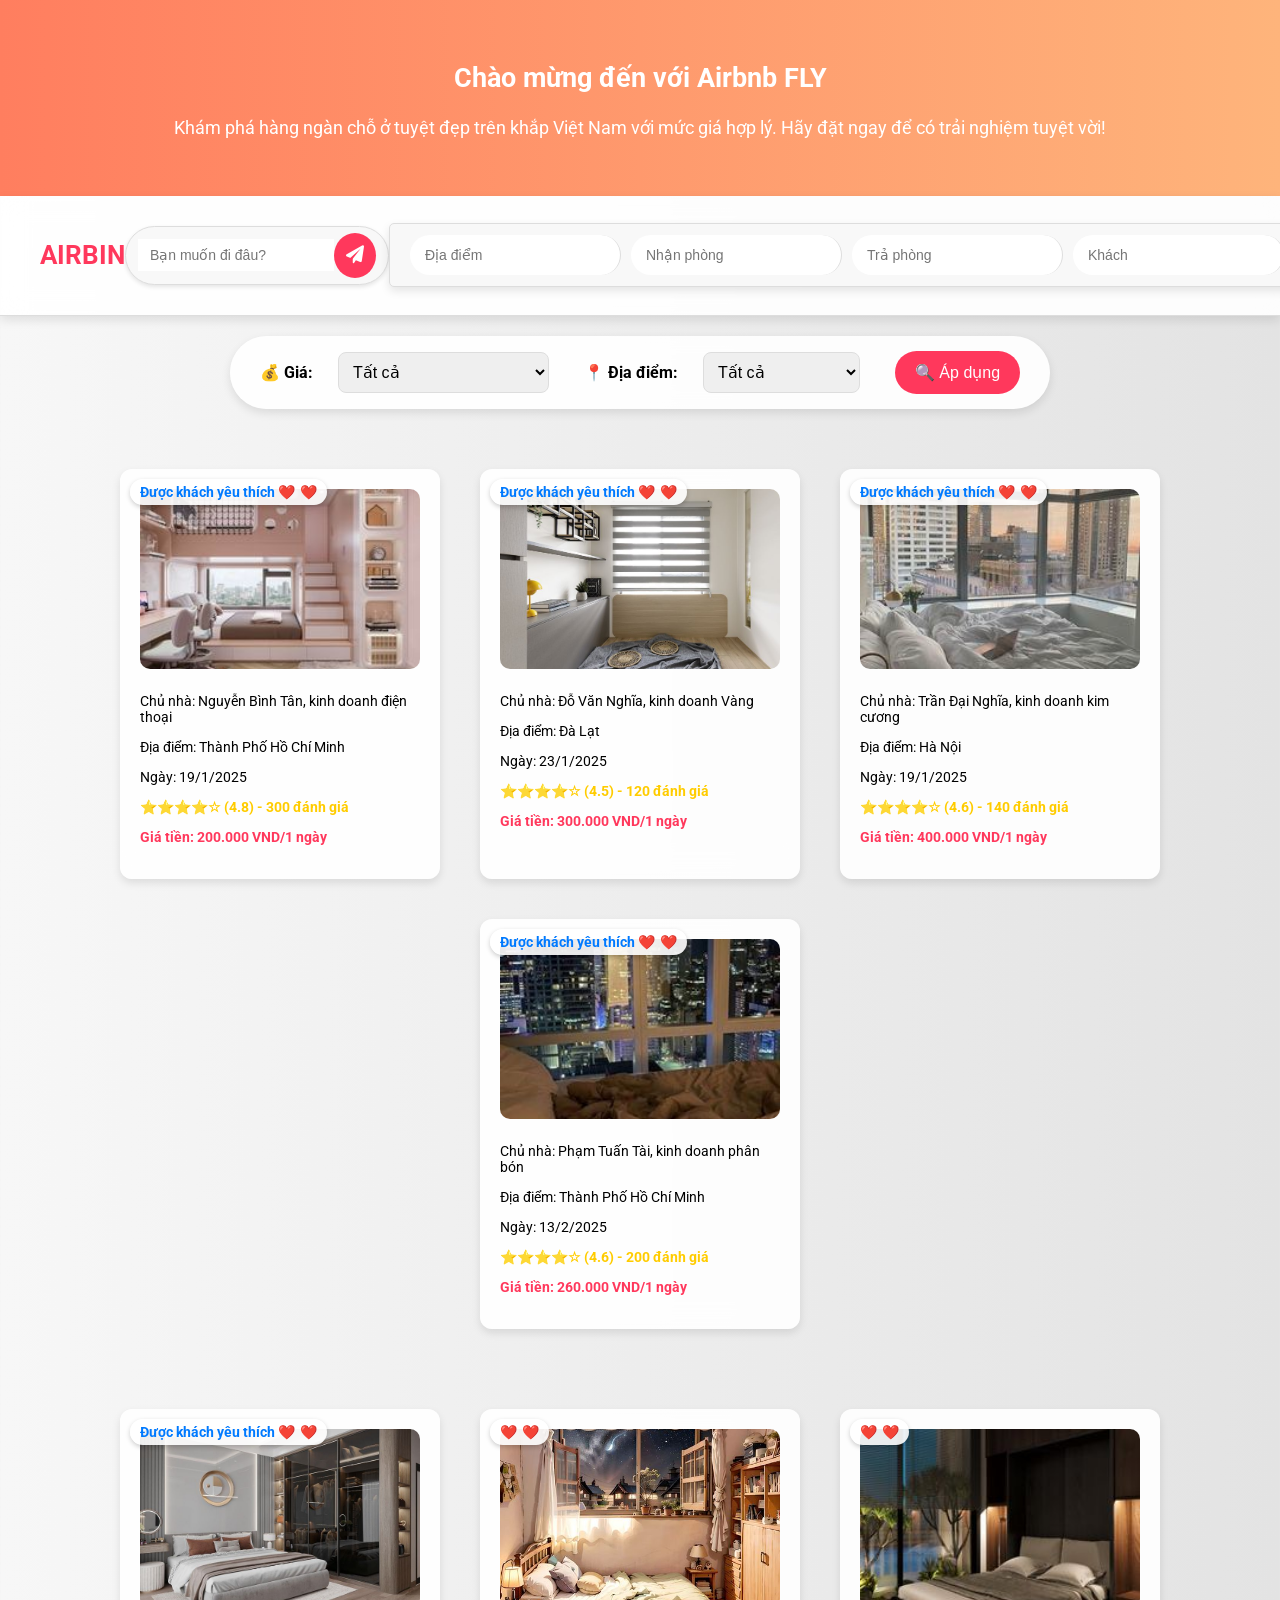
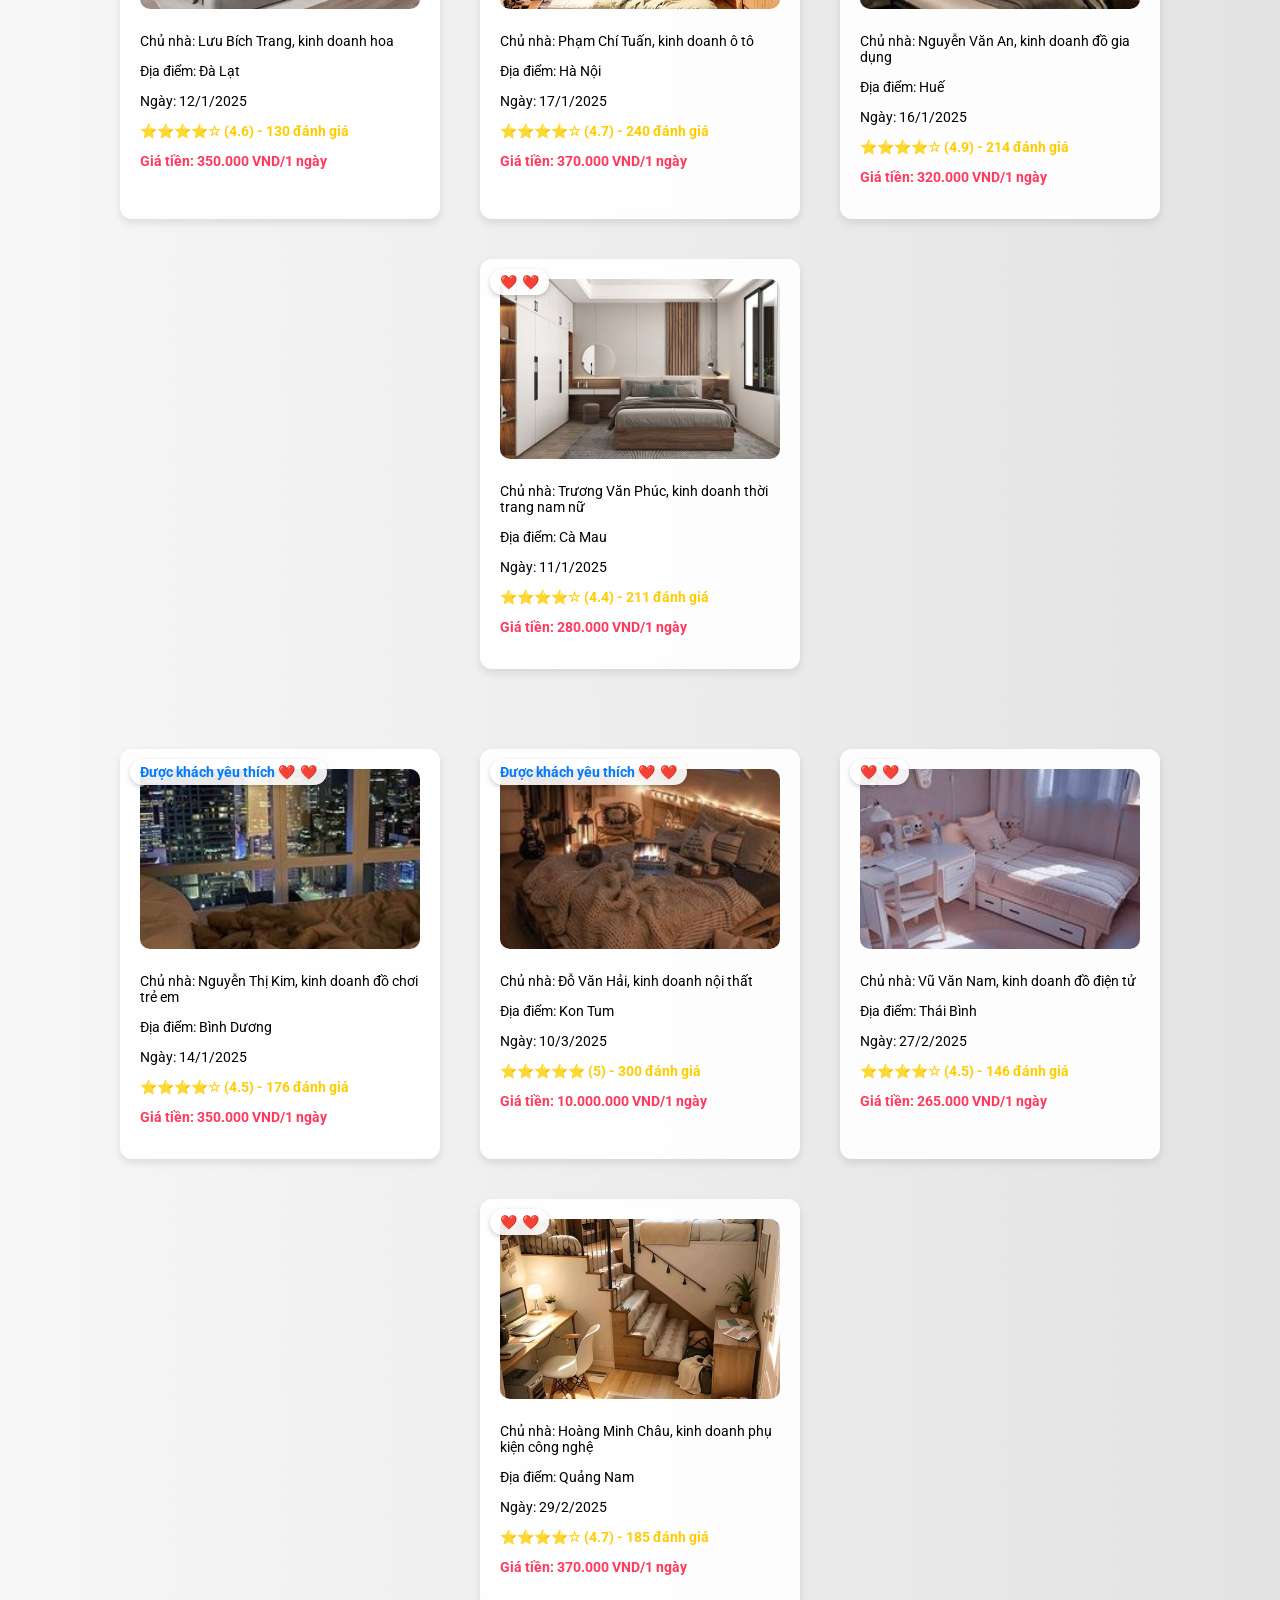
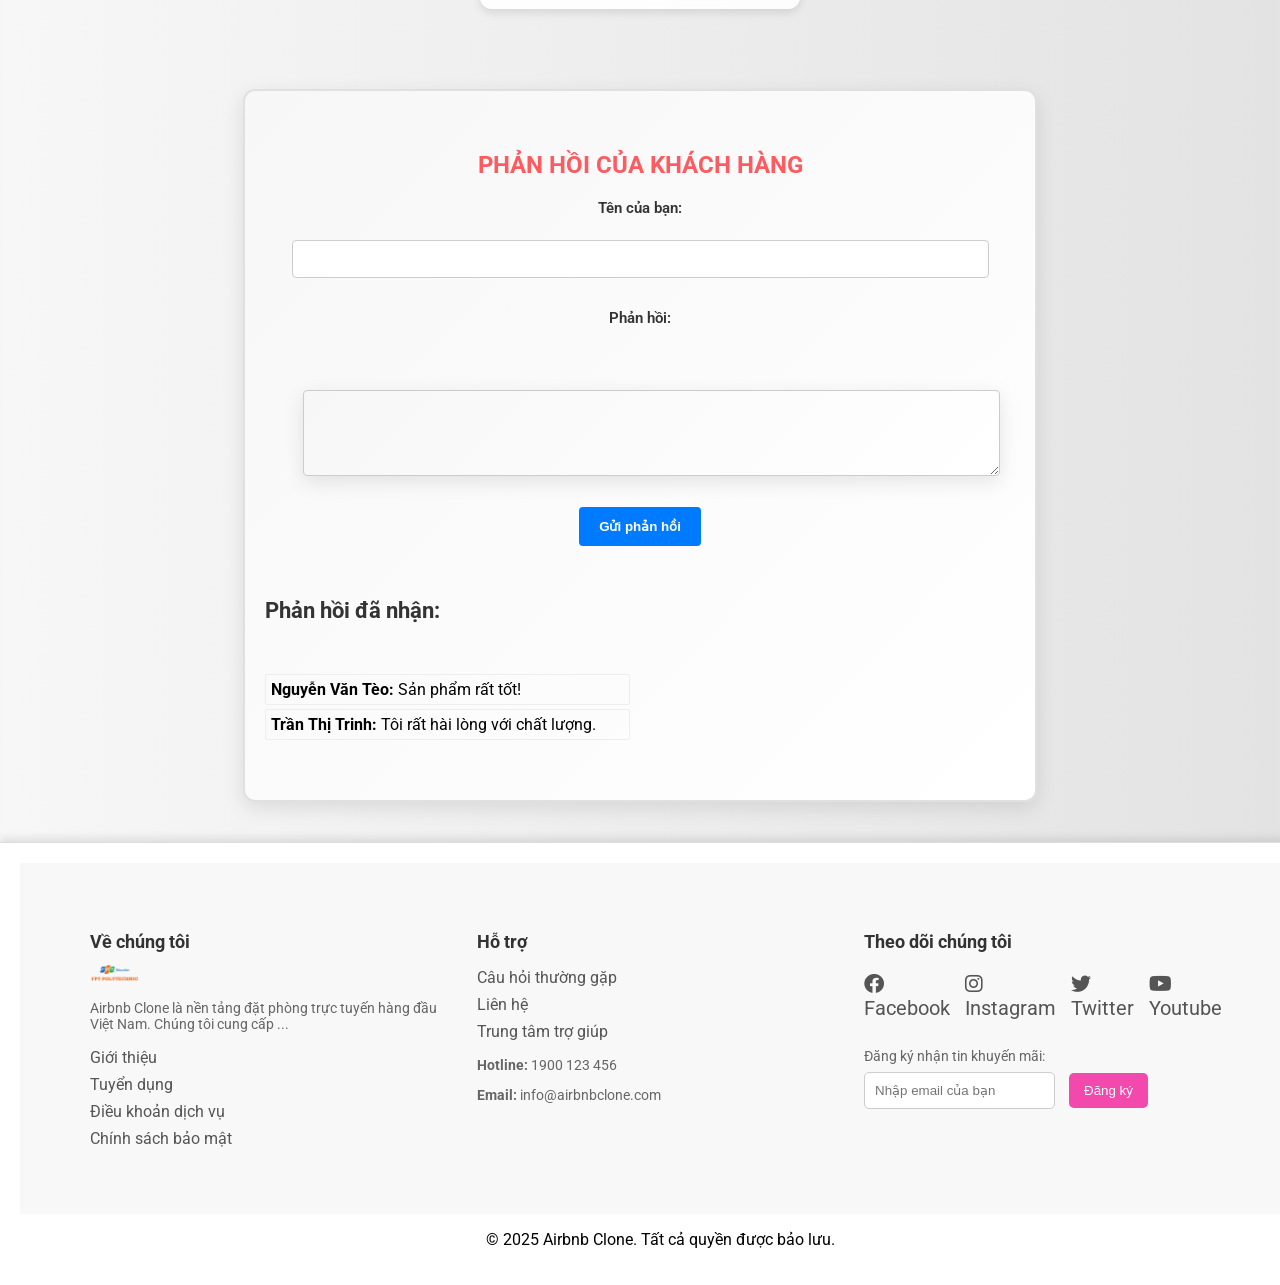
<file: index.html>
<!DOCTYPE html>
<html lang="vi">
<head>
    <meta charset="UTF-8">
    <meta name="viewport" content="width=device-width, initial-scale=1.0">
    <title>Airbnb Clone</title>
    <link rel="stylesheet" href="styles.css">
    <link rel="stylesheet" href="Nanida.css">
    <link rel="preconnect" href="https://fonts.googleapis.com">
    <link href="https://fonts.googleapis.com/css2?family=Roboto:wght@300;400;700&display=swap" rel="stylesheet">
    <link rel="stylesheet" href="https://cdnjs.cloudflare.com/ajax/libs/font-awesome/6.0.0/css/all.min.css">
</head>
<body>
    <div id="fb-root"></div>
<script async defer crossorigin="anonymous" src="https://connect.facebook.net/vi_VN/sdk.js#xfbml=1&version=v22.0"></script>
    <section class="intro">
        <h1>Chào mừng đến với Airbnb FLY</h1>
        <p>Khám phá hàng ngàn chỗ ở tuyệt đẹp trên khắp Việt Nam với mức giá hợp lý. Hãy đặt ngay để có trải nghiệm tuyệt vời!</p>
    </section>
    <header>
        <div class="logo">AIRBIN</div>
        <div class="search-container">
            <input type="text" class="search-input" placeholder=" Bạn muốn đi đâu?">
            <button class="search-btn">
                <i class="fas fa-paper-plane"></i>
            </button>
        </div>
        <div class="search-bar">
            <input type="text" placeholder="Địa điểm">
            <input type="text" placeholder="Nhận phòng">
            <input type="text" placeholder="Trả phòng">
            <input type="text" placeholder="Khách">
            <button class="search-btn">🔍</button>
        </div>
        <div class="user-options">
            <span>Cho thuê chỗ ở qua Airbnb</span>
            <span></span>
            <span>🌐</span>
            <div class="menu-container">
                <label for="menu-toggle" class="menu-icon">☰</label>
                <input type="checkbox" id="menu-toggle">
                <div class="menu">
                    <a href="login.html" target="_blank">Đăng Nhập</a>
                    </div>
        </div>
    </header>
    <div class="filters">
        <label for="price-filter">💰 Giá:</label>
        <select id="price-filter">
            <option value="all">Tất cả</option>
            <option value="low">Dưới 300.000 VND</option>
            <option value="mid">300.000 - 500.000 VND</option>
            <option value="high">Trên 500.000 VND</option>
        </select>
    
        <label for="location-filter">📍 Địa điểm:</label>
        <select id="location-filter">
            <option value="all">Tất cả</option>
            <option value="hanoi">Hà Nội</option>
            <option value="hcm">TP Hồ Chí Minh</option>
            <option value="dalat">Đà Lạt</option>
        </select>
    
        <button class="apply-filter-btn">🔍 Áp dụng</button>
    </div>
    
    <div class="categories">
        <div class="category" id="hochiminh">
            <div class="favorite-badge">
                Được khách yêu thích ❤️
            </div>
            <img src="phòng.jpg" alt="Phòng">
            <div class="category-content">
                <p>Chủ nhà: Nguyễn Bình Tân, kinh doanh điện thoại</p>
                <p>Địa điểm: Thành Phố Hồ Chí Minh</p>
                <p>Ngày: 19/1/2025</p>
                <div class="rating">
                    ⭐⭐⭐⭐☆ (4.8) - 300 đánh giá
                </div class="consle">
                <p class="price">Giá tiền: 200.000 VND/1 ngày</p>
            </div>
        </div>
        <div class="category" id="dalat">
            <div class="favorite-badge">
            Được khách yêu thích ❤️
        </div>
            <img src="phòng1.jpg" alt="Khung Cảnh">
            <div class="category-content">
                <p>Chủ nhà: Đỗ Văn Nghĩa, kinh doanh Vàng</p>
                <p>Địa điểm: Đà Lạt</p>
                <p>Ngày: 23/1/2025</p>
                <div class="rating">
                    ⭐⭐⭐⭐☆ (4.5) - 120 đánh giá
                </div>
                <p class="price">Giá tiền: 300.000 VND/1 ngày</p>
            </div>
        </div>
        <div class="category" id="hanoi">
            <div class="favorite-badge">
                Được khách yêu thích ❤️
            </div>
            <img src="phòng2.jpg" alt="Nông Thôn">
            <div class="category-content">
                <p>Chủ nhà: Trần Đại Nghĩa, kinh doanh kim cương</p>
                <p>Địa điểm: Hà Nội</p>
                <p>Ngày: 19/1/2025</p>
                <div class="rating">
                    ⭐⭐⭐⭐☆ (4.6) - 140 đánh giá
                </div>
                <p class="price">Giá tiền: 400.000 VND/1 ngày</p>
            </div>
        </div>
        <div class="category" id="hochiminh">
            <div class="favorite-badge">
                Được khách yêu thích ❤️
            </div>
            <img src="phòng3.jpg" alt="Hồ Bơi">
            <div class="category-content">
                <p>Chủ nhà: Phạm Tuấn Tài, kinh doanh phân bón</p>
                <p>Địa điểm: Thành Phố Hồ Chí Minh</p>
                <p>Ngày: 13/2/2025</p>
                <div class="rating">
                    ⭐⭐⭐⭐☆ (4.6) - 200 đánh giá
                </div>
                <p class="price">Giá tiền: 260.000 VND/1 ngày</p>
            </div>
        </div>
    </div>
    <div class="categories">
        <div class="category" id="dalat">
            <div class="favorite-badge">
                Được khách yêu thích ❤️
            </div>
            <img src="phòng4.jpg" alt="Hình ảnh 1">
            <div class="category-content">
                <p>Chủ nhà: Lưu Bích Trang, kinh doanh hoa</p>
                <p>Địa điểm: Đà Lạt</p>
                <p>Ngày: 12/1/2025</p>
                <div class="rating">
                    ⭐⭐⭐⭐☆ (4.6) - 130 đánh giá
                </div>
                <p class="price">Giá tiền: 350.000 VND/1 ngày</p>
            </div>
        </div>
        <div class="category" id="hanoi">
            <div class="favorite-badge">
                 ❤️
            </div>
            <img src="phòng 5.jpg" alt="Hình ảnh 2">
            <div class="category-content">
                <p>Chủ nhà: Phạm Chí Tuấn, kinh doanh ô tô</p>
                <p>Địa điểm: Hà Nội</p>
                <p>Ngày: 17/1/2025</p>
                <div class="rating">
                    ⭐⭐⭐⭐☆ (4.7) - 240 đánh giá
                </div>
                <p class="price">Giá tiền: 370.000 VND/1 ngày</p>
            </div>
        </div>
        <div class="category" id="hue">
            <div class="favorite-badge">
                 ❤️
            </div>
            <img src="phòng6.jpg" alt="Hình ảnh 3">
            <div class="category-content">
                <p>Chủ nhà: Nguyễn Văn An, kinh doanh đồ gia dụng</p>
                <p>Địa điểm: Huế</p>
                <p>Ngày: 16/1/2025</p>
                <div class="rating">
                    ⭐⭐⭐⭐☆ (4.9) - 214 đánh giá
                </div>
                <p class="price">Giá tiền: 320.000 VND/1 ngày</p>
            </div>
        </div>
        <div class="category" id="camau">
            <div class="favorite-badge">
                 ❤️
            </div>
            <img src="phòng7.jpg" alt="Hình ảnh 4">
            <div class="category-content">
                <p>Chủ nhà: Trương Văn Phúc, kinh doanh thời trang nam nữ</p>
                <p>Địa điểm: Cà Mau</p>
                <p>Ngày: 11/1/2025</p>
                <div class="rating">
                    ⭐⭐⭐⭐☆ (4.4) - 211 đánh giá
                </div>
                <p class="price">Giá tiền: 280.000 VND/1 ngày</p>
            </div>
        </div>
    </div>
    <div class="categories">
        <div class="category" id="binhduong">
            <div class="favorite-badge">
                Được khách yêu thích ❤️
            </div>
            <img src="phòng8.jpg" alt="Hình ảnh 5">
            <div class="category-content">
                <p>Chủ nhà: Nguyễn Thị Kim, kinh doanh đồ chơi trẻ em</p>
                <p>Địa điểm: Bình Dương</p>
                <p>Ngày: 14/1/2025</p>
                <div class="rating">
                    ⭐⭐⭐⭐☆ (4.5) - 176 đánh giá
                </div>
                <p class="price">Giá tiền: 350.000 VND/1 ngày</p>
            </div>
        </div>
        <div class="category" id="kontum">
            <div class="favorite-badge">
                Được khách yêu thích ❤️
            </div>
            <img src="phòng9.jpg" alt="Hình ảnh 6">
            <div class="category-content">
                <p>Chủ nhà: Đỗ Văn Hải, kinh doanh nội thất</p>
                <p>Địa điểm: Kon Tum</p>
                <p>Ngày: 10/3/2025</p>
                <div class="rating">
                    ⭐⭐⭐⭐⭐ (5) - 300 đánh giá
                </div>
                <p class="price">Giá tiền: 10.000.000 VND/1 ngày</p>
            </div>
        </div>
        <div class="category" id="thaibinh">
            <div class="favorite-badge">
                 ❤️
            </div>
            <img src="phòng10.jpg" alt="Hình ảnh 7">
            <div class="category-content">
                <p>Chủ nhà: Vũ Văn Nam, kinh doanh đồ điện tử</p>
                <p>Địa điểm: Thái Bình</p>
                <p>Ngày: 27/2/2025</p>
                <div class="rating">
                    ⭐⭐⭐⭐☆ (4.5) - 146 đánh giá
                </div>
                <p class="price">Giá tiền: 265.000 VND/1 ngày</p>
            </div>
        </div>
        <div class="category" id="quangnam">
            <div class="favorite-badge">
                 ❤️
            </div>
            <img src="phòng11.jpg" alt="Hình ảnh 8">
            <div class="category-content">
                <p>Chủ nhà: Hoàng Minh Châu, kinh doanh phụ kiện công nghệ</p>
                <p>Địa điểm: Quảng Nam</p>
                <p>Ngày: 29/2/2025</p>
                <div class="rating">
                    ⭐⭐⭐⭐☆ (4.7) - 185 đánh giá
                </div>
                <p class="price">Giá tiền: 370.000 VND/1 ngày</p>
            </div>
        </div>
    </div>
    <section id="customer-feedback">
        <h2>Phản hồi của khách hàng</h2>
        <form id="feedback-form">
            <label for="customer-name">Tên của bạn:</label>
            <input type="text" id="customer-name" name="customer-name" required>

            <label for="customer-feedback">Phản hồi:</label>
            <textarea id="customer-feedback" name="customer-feedback" rows="4" required></textarea>

            <button type="submit">Gửi phản hồi</button>
        </form>

        <div id="feedback-list">
            <h3>Phản hồi đã nhận:</h3>
            <ul>
                <li><strong>Nguyễn Văn Tèo:</strong> Sản phẩm rất tốt!</li>
                <li><strong>Trần Thị Trinh:</strong> Tôi rất hài lòng với chất lượng.</li>
            </ul>
        </div>
    </section>

    <footer>
        <div class="footer-container">
            <div class="footer-content">
                <div class="footer-section">
                    <h3>Về chúng tôi</h3>
                    <img src="logo.png" alt="Logo công ty" width="50">
                    <p>Airbnb Clone là nền tảng đặt phòng trực tuyến hàng đầu Việt Nam. Chúng tôi cung cấp ...</p>
                    <ul>
                        <li><a href="#">Giới thiệu</a></li>
                        <li><a href="#">Tuyển dụng</a></li>
                        <li><a href="#">Điều khoản dịch vụ</a></li>
                        <li><a href="#">Chính sách bảo mật</a></li>
                    </ul>
                </div>
                <div class="footer-section">
                    <h3>Hỗ trợ</h3>
                    <ul>
                        <li><a href="#">Câu hỏi thường gặp</a></li>
                        <li><a href="#">Liên hệ</a></li>
                        <li><a href="#">Trung tâm trợ giúp</a></li>
                    </ul>
                    <p><strong>Hotline:</strong> 1900 123 456</p>
                    <p><strong>Email:</strong> info@airbnbclone.com</p>
                </div>
                <div class="footer-section">
                    <h3>Theo dõi chúng tôi</h3>
                    <ul class="social-icons">
                        <li><a href="#"><i class="fab fa-facebook"></i> Facebook</a></li>
                        <li><a href="#"><i class="fab fa-instagram"></i> Instagram</a></li>
                        <li><a href="#"><i class="fab fa-twitter"></i> Twitter</a></li>
                        <li><a href="#"><i class="fab fa-youtube"></i> Youtube</a></li>
                    </ul>
                    <div class="newsletter">
                        <p>Đăng ký nhận tin khuyến mãi:</p>
                        <input type="email" placeholder="Nhập email của bạn">
                        <button>Đăng ký</button>
                    </div>
                </div>
            </div>
        </div>
        <p>&copy; 2025 Airbnb Clone. Tất cả quyền được bảo lưu.</p>
    </footer>
    <div class="fb-comments" data-href="file:///D:/visua%20code/B%C3%A0i%20Lap/ASM1.html#" data-width="1200" data-numposts="5"></div>
    <script src="https://uhchat.net/code.php?f=c1f0d9"></script>
</body>
</html>
</file>
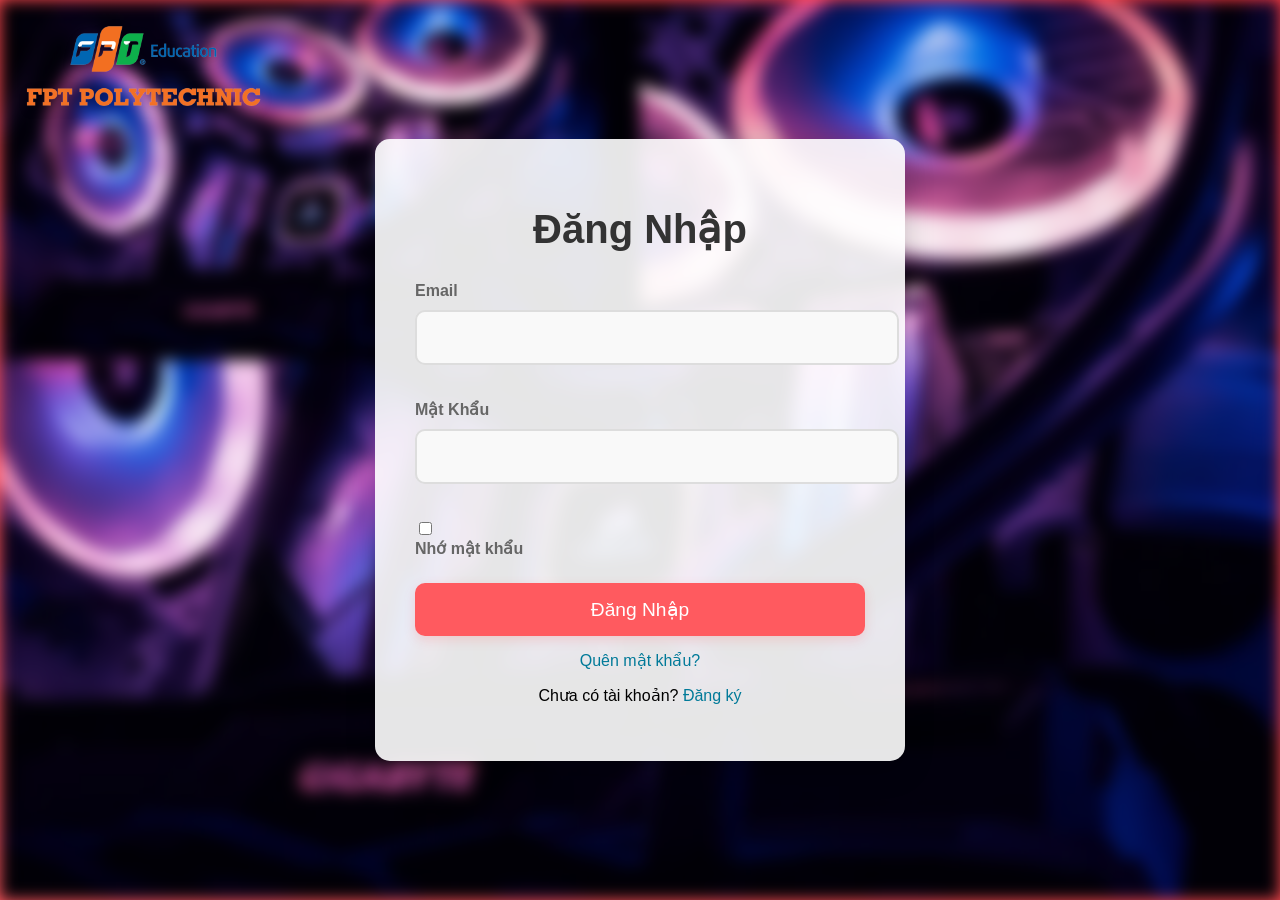
<file: login.html>
<!DOCTYPE html>
<html lang="vi">
<head>
    <meta charset="UTF-8">
    <meta name="viewport" content="width=device-width, initial-scale=1.0">
    <title>Đăng Nhập - Airbnb</title>
    <link rel="stylesheet" href="Fantom.css">
</head>
<body>
    <div class="logo-container">
        <img src="logo.png" alt="Logo" class="logo">
    </div>
    <div class="container">
        <h1>Đăng Nhập</h1>
        <form action="#" method="POST">
            <div class="input-group">
                <label for="email">Email</label>
                <input type="email" id="email" name="email" required>
            </div>
            <div class="input-group">
                <label for="password">Mật Khẩu</label>
                <input type="password" id="password" name="password" required>
            </div>
            <div class="input-group">
                <input type="checkbox" id="rememberMe" name="rememberMe">
                <label for="rememberMe">Nhớ mật khẩu</label>
            </div>
            <button type="submit">Đăng Nhập</button>
            <p class="forgot-password"><a href="#">Quên mật khẩu?</a></p>
            <p class="signup-link">Chưa có tài khoản? <a href="#">Đăng ký</a></p>
        </form>
    </div>

    <div class="background-image">
        <img src="game.jpg" alt="">
    </div>
</body>
</html>
</file>
<file: styles.css>
.logo {
    font-size: 24px;
    font-weight: bold;
    color: #ff385c;
}

.search-bar {
    display: flex;
    border: 1px solid #ddd;
    border-radius: 30px;
    padding: 5px;
    gap: 10px;
}

.search-bar input {
    border: none;
    padding: 10px;
    outline: none;
    width: 150px;
}

.search-bar button {
    background-color: #ff385c;
    color: white;
    border: none;
    border-radius: 50%;
    padding: 10px 15px;
    cursor: pointer;
}
.logo {
    font-size: 24px;
    font-weight: bold;
    color: #ff385c;
}

.search-bar {
    display: flex;
    border: 1px solid #ddd;
    border-radius: 30px;
    padding: 5px;
    gap: 10px;
}

.search-bar input {
    border: none;
    padding: 10px;
    outline: none;
    width: 150px;
}

.search-bar button {
    background-color: #ff385c;
    color: white;
    border: none;
    border-radius: 50%;
    padding: 10px 15px;
    cursor: pointer;
}

.user-options span {
    margin-left: 20px;
    font-size: 16px;
}

.category-nav {
    display: flex;
    justify-content: center;
    padding: 20px 0;
    gap: 20px;
}

.category-nav button {
    background: none;
    border: none;
    font-size: 16px;
    cursor: pointer;
    padding: 10px 20px;
    border-bottom: 3px solid transparent;
}

.category-nav .active {
    border-bottom: 3px solid black;
    font-weight: bold;
}

.listings {
    display: flex;
    gap: 20px;
    padding: 20px 50px;
}

.card {
    width: 300px;
    border-radius: 10px;
    overflow: hidden;
    box-shadow: 0 0 10px rgba(0,0,0,0.1);
    background-color: #fff;
}

.card img {
    width: 100%;
    height: 200px;
    object-fit: cover;
}

.favorite {
    position: absolute;
    background-color: #ff385c;
    color: white;
    padding: 5px 10px;
    border-radius: 20px;
    margin: 10px;
    font-size: 14px;
}

.details {
    padding: 15px;
}

.details h3 {
    margin: 0;
    font-size: 18px;
}

.details p {
    color: #555;
    font-size: 14px;
}
/* Phần tổng thể feedback (thu nhỏ lại) */
#customer-feedback {
    background: linear-gradient(135deg, #f7f7f7, #ffffff);
    padding: 40px 20px;  /* Giảm padding để phần này nhỏ gọn hơn */
    text-align: center;
    border-radius: 12px;  /* Bo tròn nhẹ hơn */
    box-shadow: 0 6px 20px rgba(0, 0, 0, 0.1);
    max-width: 750px;  /* Giảm max-width */
    margin: 40px auto;  /* Điều chỉnh khoảng cách từ trên xuống dưới */
    border: 2px solid #e0e0e0;
}


/* Tiêu đề phần feedback */
#customer-feedback h2 {
    font-size: 24px;  /* Giảm kích thước tiêu đề */
    font-weight: 700;
    color: #ff5a5f;
    text-transform: uppercase;
    margin-bottom: 20px;
    text-align: center;
}

/* Form nhập phản hồi */
#feedback-form {
    display: flex;
    flex-direction: column;
    align-items: center;
    gap: 15px;  /* Thu nhỏ khoảng cách giữa các phần tử */
    width: 90%;
    margin: 0 auto;
}

#feedback-form label {
    font-weight: 600;
    color: #333;
    font-size: 15px;  /* Giảm kích thước font */
    margin-bottom: 6px;
    display: block;
    margin-bottom: 8px; 
}

/* Phần nhập liệu */
#feedback-form input,
#feedback-form textarea {
    width: 100%;
    padding: 10px;
    border: 1px solid #ccc;
    border-radius: 4px;
    margin-bottom: 16px;
    font-size: 14px;  /* Giảm kích thước font trong input và textarea */
    transition: all 0.3s ease;
}

#feedback-form input:focus,
#feedback-form textarea:focus {
    border-color: #ff5a5f;
    box-shadow: 0 0 8px rgba(255, 90, 95, 0.4);
}

/* Nút gửi phản hồi */
#feedback-form button {
    background-color: #007bff;
    color: white;
    padding: 12px 20px;
    border: none;
    border-radius: 4px;
    cursor: pointer;  /* Giảm kích thước font nút */
    font-weight: 600;
    transition: all 0.3s ease;
}
#feedback-list ul {
    list-style: none;
    padding: 0;
}
#feedback-list li {
    margin-bottom: 4px;
    padding: 5px;
    border: 1px solid #eee;
    border-radius: 2px;
}

#feedback-form button:hover {
    background: #e04e50;
    transform: translateY(-3px);
}

/* Danh sách phản hồi */
#feedback-list {
    margin-top: 30px;
    text-align: left;
    display: grid;
    grid-template-columns: 1fr 1fr;
    gap: 20px;  /* Giảm khoảng cách giữa các phản hồi */
}

#feedback-list h3 {
    font-size: 22px;  /* Giảm kích thước tiêu đề danh sách phản hồi */
    color: #333;
    font-weight: 700;
    text-align: left;
    margin-bottom: 15px;
    grid-column: span 2;
}

/* Phản hồi card */
.feedback-item {
    background: white;
    padding: 15px;  /* Giảm padding của card phản hồi */
    border-radius: 10px;  /* Bo tròn nhẹ hơn */
    box-shadow: 0 6px 20px rgba(0, 0, 0, 0.15);
    transition: all 0.3s ease;
    display: flex;
    gap: 10px;  /* Giảm khoảng cách giữa ảnh và nội dung */
    align-items: center;
}

.feedback-item:hover {
    transform: translateY(-5px);
    box-shadow: 0 10px 25px rgba(0, 0, 0, 0.2);
}

.feedback-item img {
    border-radius: 50%;
    width: 50px;  /* Giảm kích thước ảnh đại diện */
    height: 50px;
    object-fit: cover;
}

.feedback-item .feedback-content {
    display: flex;
    flex-direction: column;
    gap: 6px;  /* Giảm khoảng cách giữa các dòng trong feedback */
    max-width: 80%;
}

.feedback-item strong {
    font-size: 15px;  /* Giảm kích thước tên người dùng */
    color: #333;
    font-weight: bold;
    margin-right: 8px;
}

.feedback-item p {
    font-size: 14px;  /* Giảm kích thước văn bản phản hồi */
    color: #666;
    margin-top: 5px;
}

/* Tạo hiệu ứng phóng to ảnh đại diện */
.feedback-item:hover img {
    transform: scale(1.05);
    transition: transform 0.3s ease;
}
.menu-container {
    position: relative;
    display: inline-block;
}

.menu-icon {
    cursor: pointer;
    font-size: 24px;
    color: #333;
    padding: 10px 15px;
    border-radius: 5px;
    background-color: #f0f0f0;
    transition: background-color 0.3s ease, color 0.3s ease;
}

.menu-icon:hover {
    background-color: #ddd;
    color: #007bff;
}

#menu-toggle {
    display: none;
}

.menu {
    position: absolute;
    top: 100%;
    left: 0;
    background-color: #fff;
    border: 1px solid #ccc;
    border-top: none;
    box-shadow: 0 2px 5px rgba(0, 0, 0, 0.2);
    display: none;
    z-index: 1;
    min-width: 100%;
    border-radius: 0 0 5px 5px;
    overflow: hidden;
    transition: opacity 0.3s ease, transform 0.3s ease;
    opacity: 0;
    transform: translateY(-10px);
}

#menu-toggle:checked + .menu {
    display: block;
    opacity: 1;
    transform: translateY(0);
}

.menu a {
    display: block;
    padding: 12px 20px; /* Điều chỉnh padding */
    text-decoration: none;
    color: #333; /* Màu chữ xám đậm */
    font-family: 'Roboto', sans-serif; /* Sử dụng font chữ đã import */
    font-weight: 500; /* Độ đậm vừa phải */
    font-size: 16px; /* Tăng kích thước chữ */
    transition: all 0.3s ease; /* Hiệu ứng mượt mà */
    border-bottom: 1px solid #eee; /* Đường kẻ dưới mỗi liên kết */
}

.menu a:hover {
    color: #007bff; /* Màu xanh dương khi hover */
    background-color: #f0f0f0; /* Màu nền xám nhạt */
    text-decoration: none; /* Loại bỏ gạch chân mặc định */
}

.menu a:last-child {
    border-bottom: none; /* Loại bỏ đường kẻ dưới liên kết cuối cùng */
}

.menu a i {
    margin-right: 10px; /* Khoảng cách giữa icon và chữ (nếu có) */
}.footer-container {
    display: flex;
    flex-direction: column;
    gap: 20px;
}

.footer-content {
    display: flex;
    justify-content: space-around; /* Chia đều không gian giữa các cột */
    align-items: flex-start; /* Căn chỉnh các cột lên trên cùng */
    width: 100%;
}

.footer-section {
    flex: 1; /* Mỗi cột chiếm 1 phần bằng nhau */
    padding: 20px; /* Thêm padding cho mỗi cột */
}

.footer-section h3 {
    color: #FF385C; /* Màu sắc cho tiêu đề */
    margin-bottom: 10px;
}

.footer-section ul {
    list-style: none;
    padding: 0;
}

.footer-section li {
    margin-bottom: 5px;
}

.footer-section a {
    text-decoration: none;
    color: #333;
    transition: color 0.3s ease;
}

.footer-section a:hover {
    color: #FF385C;
}

.social-icons i {
    margin-right: 5px;
}

.newsletter input[type="email"] {
    padding: 10px;
    border-radius: 5px;
    border: 1px solid #ccc;
    margin-right: 10px;
}

.newsletter button {
    padding: 10px 15px;
    background-color: #f349ac;
    color: white;
    border: none;
    border-radius: 5px;
    cursor: pointer;
}
</file>
<file: Nanida.css>
body {
    font-family: 'Roboto', sans-serif;
    margin: 0;
    padding: 0;
    background: linear-gradient(to right, #f7f7f7, #e3e3e3);
}

header {
    display: flex;
    justify-content: space-between;
    align-items: center;
    padding: 15px 50px;
    background: rgba(255, 255, 255, 0.8);
    border-bottom: 1px solid #ddd;
    backdrop-filter: blur(10px);
    box-shadow: 0 4px 8px rgba(0, 0, 0, 0.1);
}

.logo {
    font-size: 24px;
    font-weight: bold;
    color: #ff385c;
}

.search-bar {
    display: flex;
    border: 1px solid #ddd;
    border-radius: 30px;
    padding: 5px;
    background-color: white;
    box-shadow: 0 2px 8px rgba(0, 0, 0, 0.1);
    transition: width 0.3s ease, padding 0.3s ease;
}

.search-bar input {
    border: none;
    padding: 10px;
    outline: none;
    width: 150px;
    border-right: 1px solid #ddd;
}

.search-bar input:last-child {
    border-right: none;
}

.search-btn {
    background-color: #ff385c;
    color: white;
    border: none;
    border-radius: 50%;
    padding: 10px 15px;
    cursor: pointer;
    transition: background 0.3s ease;
}

.search-btn:hover {
    background-color: #e32b50;
}

.filters {
    display: flex;
    justify-content: center;
    align-items: center;
    background: rgba(255, 255, 255, 0.7);
    backdrop-filter: blur(10px);
    padding: 15px;
    border-radius: 12px;
    box-shadow: 0 4px 10px rgba(0, 0, 0, 0.1);
    margin: 20px auto;
    width: fit-content;
}

.filters label {
    font-weight: bold;
    margin-right: 10px;
}

.filters select {
    padding: 10px;
    border-radius: 8px;
    border: 1px solid #ddd;
    margin-right: 20px;
    font-size: 16px;
    cursor: pointer;
    transition: all 0.3s;
}

.filters select:hover {
    border-color: #ff385c;
}

.apply-filter-btn {
    background-color: #ff385c;
    color: white;
    border: none;
    padding: 10px 15px;
    border-radius: 8px;
    font-size: 16px;
    cursor: pointer;
    transition: 0.3s;
}

.apply-filter-btn:hover {
    background-color: #e32b50;
}

.categories {
    display: flex;
    justify-content: center; /* Căn giữa các category */
    flex-wrap: wrap;
    gap: 40px; /* Tăng khoảng cách giữa các category */
    padding: 40px; /* Tăng padding xung quanh các category */
}

.category {
    text-align: center;
    font-size: 16px;
    background: rgba(255, 255, 255, 0.9);
    border-radius: 12px;
    padding: 20px;
    width: 280px;
    box-shadow: 0 4px 8px rgba(0, 0, 0, 0.1);
    transition: transform 0.3s ease, box-shadow 0.3s ease;
    backdrop-filter: blur(15px);
    overflow: hidden;
    position: relative;
    display: flex;
    flex-direction: column;
    align-items: center;
}

.category:hover {
    transform: scale(1.05);
    box-shadow: 0 8px 16px rgba(0, 0, 0, 0.2);
}

.category img {
    width: 100%;
    height: 180px;
    object-fit: cover;
    border-radius: 10px;
    transition: opacity 0.3s ease;
}

.category:hover img {
    opacity: 0.9;
    transform: scale(1.02);
}

.favorite-badge {
    position: absolute;
    top: 10px;
    left: 10px;
    background: rgba(255, 255, 255, 0.9);
    color: #ff385c;
    font-weight: bold;
    padding: 5px 10px;
    border-radius: 15px;
    font-size: 14px;
    box-shadow: 0 2px 5px rgba(0, 0, 0, 0.2);
    display: flex;
    align-items: center;
    gap: 5px;
    z-index: 10;
}

.favorite-badge::after {
    content: "❤️";
    font-size: 14px;
}

.category:hover .favorite-badge {
    z-index: 20;
    opacity: 1;
}

.category-content {
    text-align: left;
    font-size: 14px;
    margin-top: 10px;
    width: 100%;
    transition: font-weight 0.3s ease, font-size 0.3s ease;
}

.category-content:hover {
    font-weight: bold;
    font-size: 16px;
}

.price {
    font-weight: bold;
    color: #ff385c;
}

footer {
    text-align: center;
    padding: 20px;
    background-color: white;
    border-top: 1px solid #ddd;
    box-shadow: 0 -4px 8px rgba(0, 0, 0, 0.1);
    position: relative;
    bottom: 0;
    width: 100%;
}
.favorite-badge {
color: #007AFF; 
}
.intro {
text-align: center;
padding: 40px;
background: linear-gradient(to right, #ff7e5f, #feb47b);
color: white;
font-size: 18px;
}

.rating {
color: #ffcc00;
font-weight: bold;
margin-top: 5px;
}

.footer-container {
display: flex;
justify-content: space-around;
padding: 20px;
background-color: #f8f8f8;
}

.footer-section h3 {
margin-bottom: 10px;
color: #ff385c;
}

.footer-section ul {
list-style: none;
padding: 0;
}

.footer-section ul li a {
text-decoration: none;
color: #555;
transition: color 0.3s;
}

.footer-section ul li a:hover {
color: #ff385c;
}

.social-icons i {
margin-right: 8px;
}
/* Hiệu ứng hover cho nút tìm kiếm */
.search-btn {
transition: background 0.3s ease, transform 0.2s ease;
}

.search-btn:hover {
background-color: #e32b50;
transform: scale(1.1);
}

/* Hiệu ứng focus cho ô tìm kiếm */
.search-bar input:focus {
border-color: #ff385c;
box-shadow: 0 0 5px rgba(255, 56, 92, 0.5);
}

/* Cải thiện UI cho filter */
.filters select {
transition: all 0.3s, transform 0.2s;
}

.filters select:hover,
.filters select:focus {
border-color: #ff385c;
transform: scale(1.05);
}

/* Nút áp dụng bộ lọc với hiệu ứng hover */
.apply-filter-btn {
transition: background 0.3s ease, transform 0.2s ease;
}

.apply-filter-btn:hover {
background-color: #e32b50;
transform: scale(1.05);
}

/* Hiệu ứng hover cho các danh mục */
.category {
transition: transform 0.3s ease, box-shadow 0.3s ease, background 0.3s ease;
}

.category:hover {
background: rgba(255, 255, 255, 0.95);
transform: scale(1.07);
}

/* Hiệu ứng chữ khi hover vào nội dung danh mục */
.category-content:hover {
color: #ff385c;
text-decoration: underline;
}

/* Điều chỉnh badge yêu thích */
.favorite-badge {
transition: transform 0.3s ease, opacity 0.3s ease;
}

.category:hover .favorite-badge {
transform: scale(1.1);
}

/* Responsive cho mobile */
@media (max-width: 768px) {
header {
flex-direction: column;
padding: 10px 20px;
}

.search-bar {
width: 100%;
justify-content: center;
}

.filters {
flex-direction: column;
align-items: center;
width: 100%;
}

.categories {
    gap: 30px; 
    padding: 30px; 
}

.category {
    width: 90%; 
}
}

.footer-container {
flex-direction: column;
text-align: center;
}
/* Cải thiện header */
header {
display: flex;
align-items: center;
justify-content: space-between;
padding: 12px 40px;
background: rgba(255, 255, 255, 0.9);
border-bottom: 1px solid #ddd;
backdrop-filter: blur(12px);
box-shadow: 0 4px 10px rgba(0, 0, 0, 0.1);
}

/* Căn chỉnh logo */
.logo {
font-size: 26px;
font-weight: bold;
color: #ff385c;
text-transform: capitalize;
}

/* Ô tìm kiếm nhỏ */
.search-container {
display: flex;
align-items: center;
background: white;
padding: 6px 12px;
border-radius: 50px;
box-shadow: 0 2px 8px rgba(0, 0, 0, 0.15);
border: 1px solid #ddd;
transition: all 0.3s ease;
}

.search-input {
border: none;
outline: none;
padding: 8px;
font-size: 14px;
width: 180px;
transition: width 0.3s ease;
}

.search-container:hover .search-input {
width: 220px;
}

/* Nút tìm kiếm */
.search-btn {
background-color: #ff385c;
color: white;
border: none;
border-radius: 50%;
padding: 8px 12px;
cursor: pointer;
transition: background 0.3s ease, transform 0.2s ease;
}

.search-btn:hover {
background-color: #e32b50;
transform: scale(1.1);
}

/* Thanh tìm kiếm lớn */
.search-bar {
display: flex;
align-items: center;
background: white;
border-radius: 40px;
padding: 8px;
box-shadow: 0 3px 10px rgba(0, 0, 0, 0.15);
transition: all 0.3s ease;
}

.search-bar input {
border: none;
outline: none;
padding: 10px;
font-size: 14px;
border-right: 1px solid #ddd;
width: 140px;
transition: width 0.3s ease;
}

.search-bar input:focus {
width: 160px;
border-color: #ff385c;
}

.search-bar input:last-child {
border-right: none;
}

/* Hiệu ứng hover */
.search-bar:hover {
box-shadow: 0 5px 15px rgba(0, 0, 0, 0.2);
}

/* Tuỳ chọn người dùng */
.user-options {
display: flex;
align-items: center;
gap: 15px;
font-size: 14px;
}

.user-options span {
cursor: pointer;
transition: color 0.3s ease;
}

.user-options span:hover {
color: #ff385c;
}

/* Responsive */
@media (max-width: 768px) {
header {
flex-direction: column;
padding: 10px 20px;
}

.search-bar {
width: 100%;
justify-content: center;
}

.search-container {
width: 100%;
justify-content: center;
}

.search-input {
width: 100%;
}

.user-options {
margin-top: 10px;
}
}
.footer-container {
    display: flex;
    flex-direction: row; 
    justify-content: space-between; 
    align-items: flex-start; 
    padding: 30px 50px; 
    gap: 20px;
    
}

.footer-section {
    flex: 1;
    text-align: left;
}

.footer-section h3 {
    font-size: 18px;
    color: #333; 
    margin-bottom: 12px;
}
.footer-section p {
    font-size: 14px;
    color: #666;
    margin-bottom: 8px;
}
.footer-section a:hover {
    text-decoration: underline;
}

.footer-section ul {
    list-style: none;
    padding: 0;
}

.footer-section ul li {
    margin-bottom: 8px;
}

.footer-section ul li a {
    text-decoration: none;
    color: #555;
    transition: color 0.3s ease;
}

.footer-section ul li a:hover {
    color: #ff385c;
}

.social-icons {
    display: flex;
    justify-content: left;
    gap: 15px;
    font-size: 20px; 
    margin-right: 8px;
}

.social-icons i {
    font-size: 20px; /* Tăng size icon */
    color: #555;
    transition: color 0.3s ease, transform 0.2s ease;
}

.social-icons i:hover {
    color: #ff385c;
    transform: scale(1.1);
}


/* Tăng bo góc và bóng đổ */
.search-bar, .filters {
    border-radius: 50px;
    box-shadow: 0 4px 10px rgba(0, 0, 0, 0.1);
    padding: 10px 20px;
}

/* Cải thiện ô nhập tìm kiếm */
.search-bar input {
    border-radius: 30px;
    padding: 12px 15px;
    width: 180px;
    transition: all 0.3s ease;
}

.search-bar input:focus {
    width: 220px;
    box-shadow: 0 0 8px rgba(255, 56, 92, 0.5);
}

/* Tăng kích thước icon tìm kiếm */
.search-btn {
    padding: 12px;
    font-size: 18px;
    transition: all 0.3s ease;
}

.search-btn:hover {
    transform: scale(1.1);
    background-color: #e32b50;
}

/* Cải thiện bộ lọc */
.filters {
    background: rgba(255, 255, 255, 0.9);
    padding: 15px 30px;
    border-radius: 40px;
    display: flex;
    align-items: center;
    gap: 15px;
}

/* Nút áp dụng filter */
.apply-filter-btn {
    font-size: 16px;
    padding: 12px 20px;
    border-radius: 25px;
    transition: all 0.3s ease;
}

.apply-filter-btn:hover {
    transform: scale(1.05);
    box-shadow: 0 4px 8px rgba(255, 56, 92, 0.3);
}

/* Căn giữa icon trong filter */
.filters label {
    display: flex;
    align-items: center;
    font-weight: bold;
    gap: 5px;
}

.search-container {
    background-color: #F8F8F8;
    box-shadow: 0 2px 4px rgba(0, 0, 0, 0.1);
}

.search-input {
    color: #A0A0A0; /* Màu chữ gợi ý */
}

/* Bộ lọc tìm kiếm */
.search-bar {
    background-color: #F8F8F8;
    border-radius: 5px; /* Góc bo tròn nhẹ */
}

.search-bar input {
    border-right: 1px solid #ddd; /* Đường kẻ phân tách */
}

/* "Cho thuê chỗ ở qua Airbnb" */
.user-options a {
    color: #333;
    text-decoration: none;
}

.user-options a:hover {
    text-decoration: underline;
}

.user-options span,
.menu-icon {
    color: #333;
}
</file>
<file: Fantom.css>
body {
    font-family: 'Arial', sans-serif;
    background-color: #f0f2f5;
    margin: 0;
    padding: 0;
    display: flex;
    justify-content: center;
    align-items: center;
    height: 100vh;
    position: relative;
    background: linear-gradient(to top right, #FF5A5F, #FF3B3F);
    overflow: hidden;
}

.logo-container {
    position: absolute;
    top: 20px;
    left: 20px;
    z-index: 2;
}

.logo {
    width: 250px;
    height: auto;
    filter: drop-shadow(2px 4px 6px rgba(0, 0, 0, 0.1));
}

.container {
    width: 100%;
    max-width: 450px;
    padding: 40px;
    background-color: rgba(255, 255, 255, 0.9); /* Slightly transparent white background */
    border-radius: 15px;
    box-shadow: 0 10px 30px rgba(0, 0, 0, 0.2); /* Increased shadow */
    animation: fadeInUp 1s ease-out;
    z-index: 1;
    overflow: hidden;
    backdrop-filter: blur(5px); /* Add blur effect to container */
}

h1 {
    text-align: center;
    font-size: 2.5rem;
    color: #333;
    margin-bottom: 30px;
    font-weight: 600;
}

.input-group {
    margin-bottom: 25px;
}

label {
    display: block;
    font-weight: bold;
    margin-bottom: 10px;
    color: #666;
    transition: color 0.3s ease; /* Add transition for label color */
}

input[type="email"],
input[type="password"] {
    width: 100%;
    padding: 15px;
    border: 2px solid #ddd;
    border-radius: 10px;
    background-color: #f9f9f9;
    transition: all 0.3s ease;
    font-size: 1.1rem;
    margin-bottom: 10px;
}

input[type="email"]:focus,
input[type="password"]:focus {
    border-color: #ff5a5f;
    box-shadow: 0 0 15px rgba(255, 90, 95, 0.4);
    background-color: #fff;
    outline: none;
}

input[type="checkbox"] {
    margin-right: 8px;
}

button {
    width: 100%;
    padding: 15px;
    background-color: #ff5a5f;
    color: white;
    border: none;
    border-radius: 10px;
    cursor: pointer;
    font-size: 1.2rem;
    transition: all 0.3s ease;
    box-shadow: 0 4px 12px rgba(255, 90, 95, 0.2);
    overflow: hidden;
    position: relative;
}

button:hover {
    background-color: #ff3b3f;
    transform: translateY(-2px);
    box-shadow: 0 10px 30px rgba(255, 90, 95, 0.3);
}

button::before {
    content: '';
    position: absolute;
    top: 0;
    left: 0;
    width: 100%;
    height: 100%;
    background: linear-gradient(to right, rgba(255, 255, 255, 0.2), transparent);
    opacity: 0;
    transition: opacity 0.3s ease;
}

button:hover::before {
    opacity: 1;
}

.forgot-password {
    text-align: center;
    margin-top: 15px;
}

.forgot-password a {
    color: #007a99;
    text-decoration: none;
    transition: color 0.3s;
}

.forgot-password a:hover {
    color: #ff5a5f;
}

.signup-link {
    text-align: center;
    margin-top: 10px;
}

.signup-link a {
    color: #007a99;
    text-decoration: none;
    transition: color 0.3s;
}

.signup-link a:hover {
    color: #ff5a5f;
}

.background-image {
    position: absolute;
    top: 0;
    left: 0;
    width: 100%;
    height: 100%;
    background-image: url('game.jpg');
    background-size: cover;
    background-position: center;
    filter: blur(8px);
    z-index: -1;
    animation: zoomOut 10s linear infinite; /* Add zoom out animation */
}

@keyframes fadeInUp {
    from {
        opacity: 0;
        transform: translateY(20px);
    }
    to {
        opacity: 1;
        transform: translateY(0);
    }
}

@keyframes zoomOut {
    0% {
        transform: scale(1.1); /* Start slightly zoomed in */
    }
    100% {
        transform: scale(1);
    }
}
</file>
